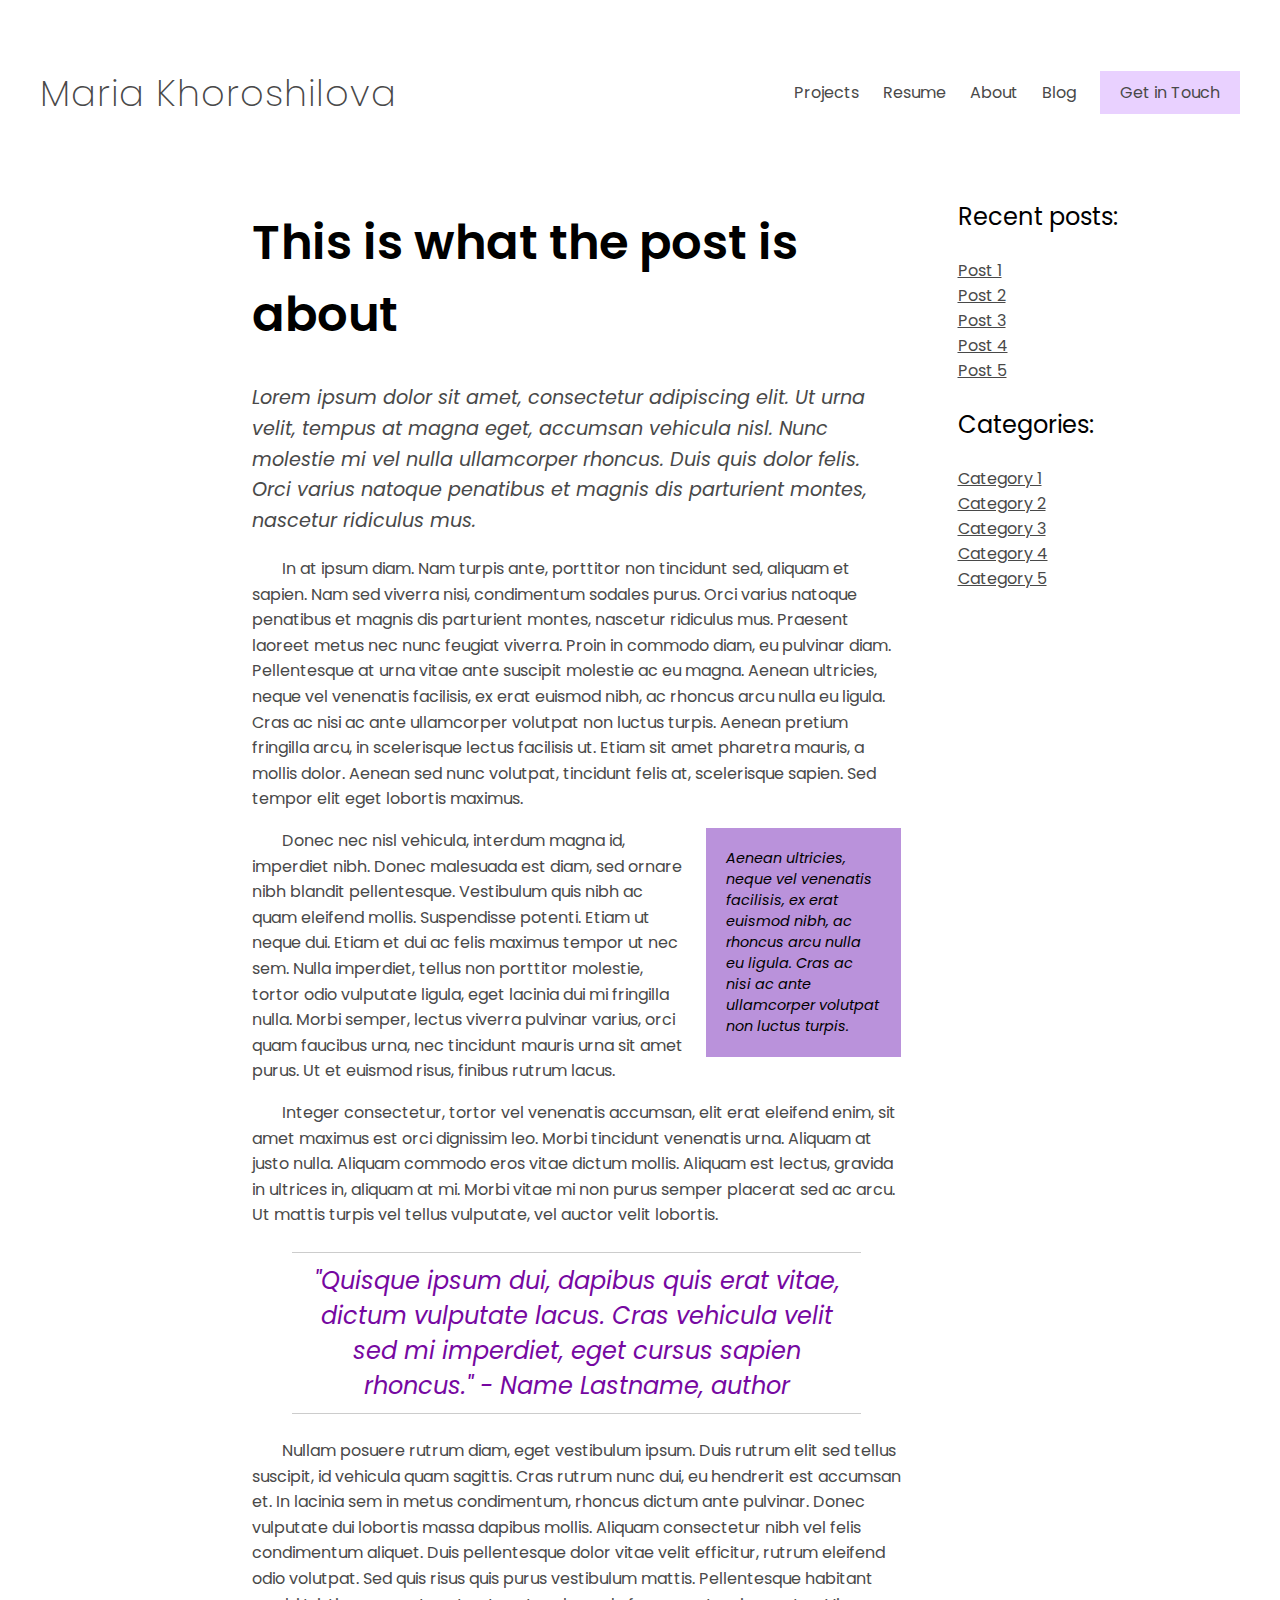
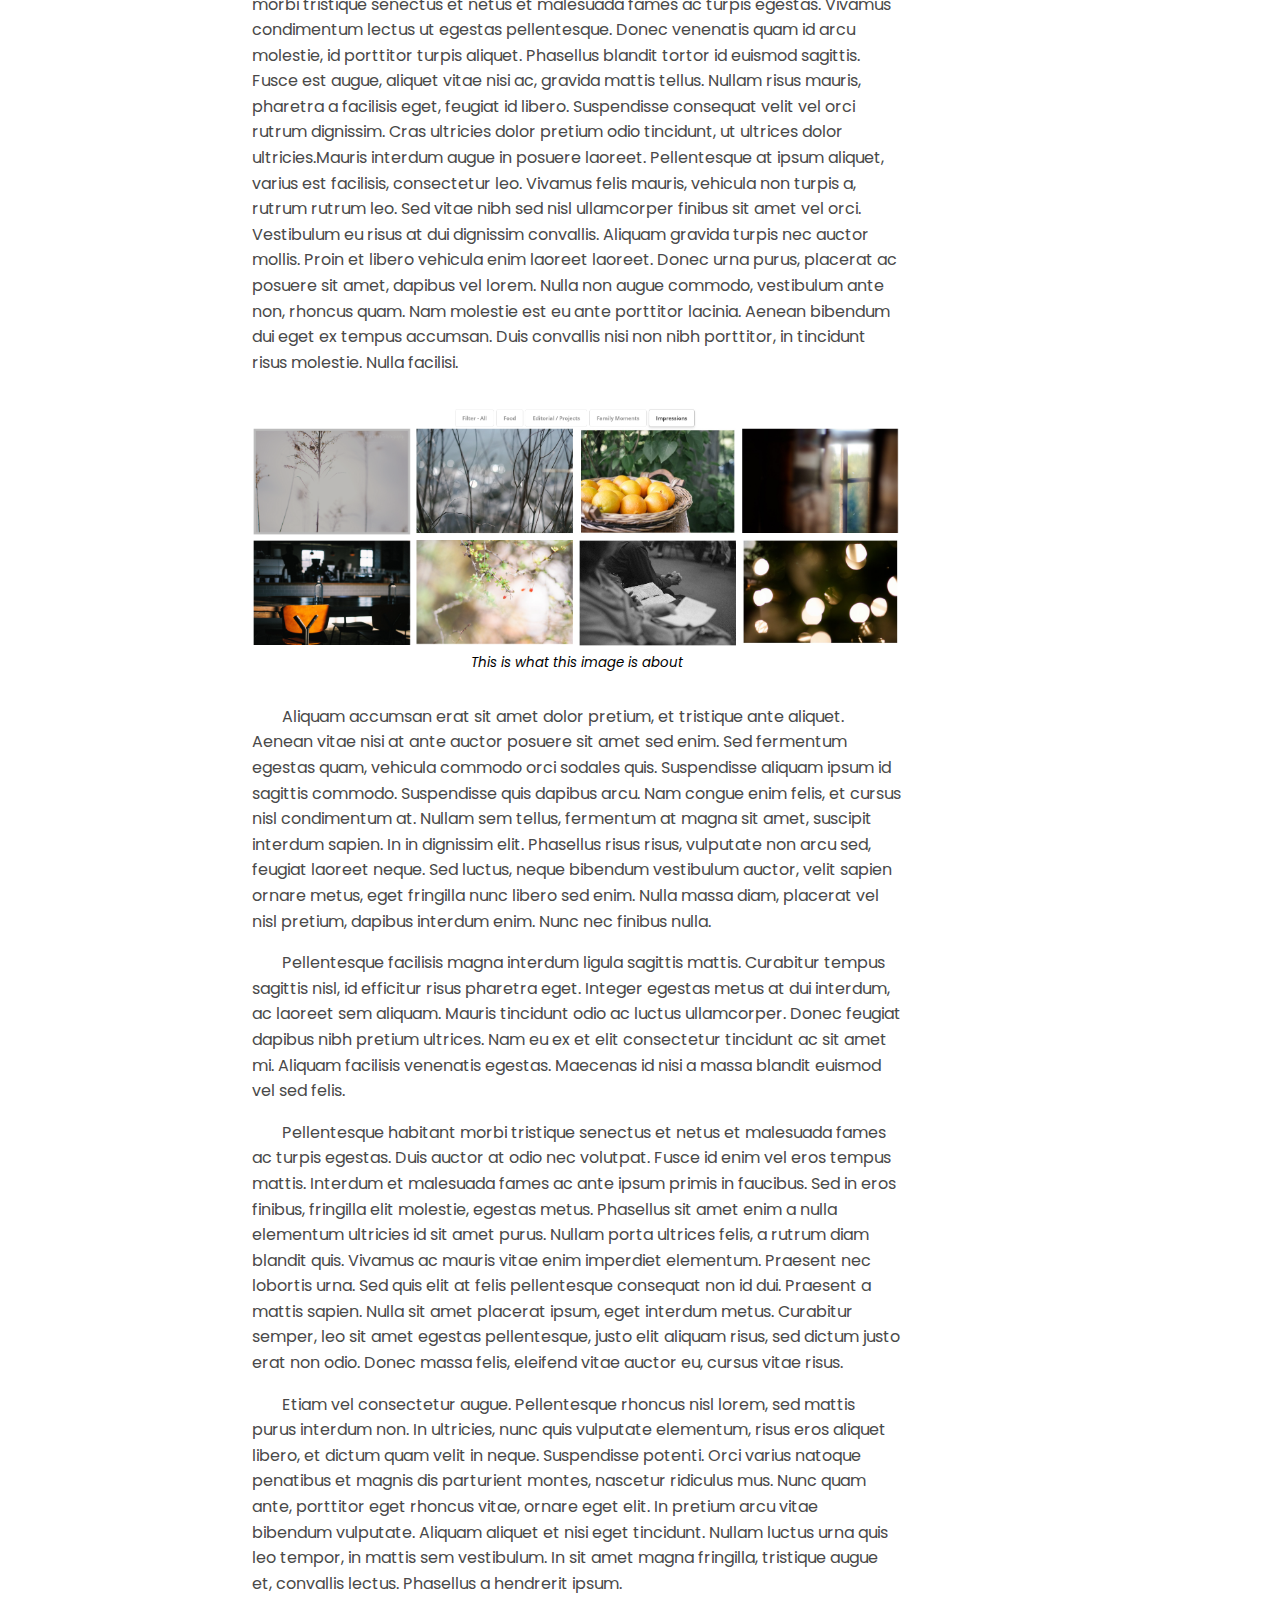
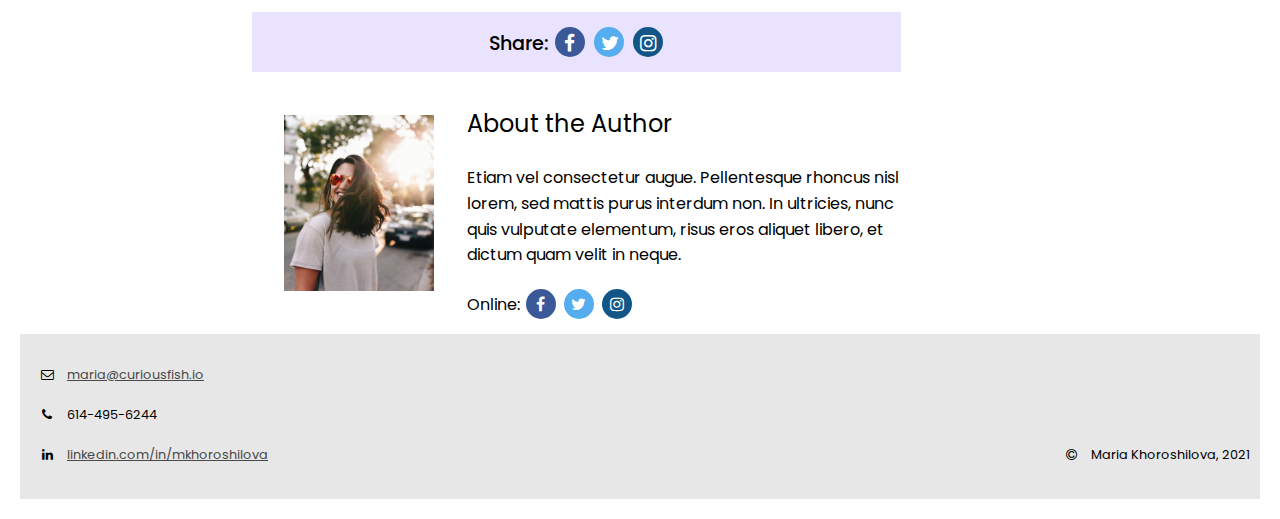
<file: Blog-post.html>
<!DOCTYPE html>
<html lang="en">
    <head>
        <meta charset="UTF-8">
        <meta http-equiv="X-UA-Compatible" content="IE=edge">
        <meta name="viewport" content="width=device-width, initial-scale=1.0">
        <link rel="stylesheet" href="css/stylesheet.css">
        <link rel="preconnect" href="https://fonts.gstatic.com">
        <link rel="stylesheet" href="https://cdnjs.cloudflare.com/ajax/libs/font-awesome/4.7.0/css/font-awesome.min.css">
        <link href="https://fonts.googleapis.com/css2?family=Poppins&display=swap" rel="stylesheet">
        <title>Maria Khoroshilova's Portfolio</title>
    </head>
    
    <body>
        <div class="container-blog">
            <nav>
                <div class="logo"><a href="#">Maria Khoroshilova</a></div>
                <ul>
                    <li><a href="#">Projects</a></li>
                    <li><a href="#">Resume</a></li>
                    <li><a href="#">About</a></li>
                    <li><a href="#" class="active">Blog</a></li>
                    <li><a href="#" class="button button1">Get in Touch</a></li>
                </ul>
            </nav>
    
            <div class="main-blog">
                <h1>
                    This is what the post is about
                </h1>
                <article>
                <p class="blog-em">
                    Lorem ipsum dolor sit amet, consectetur adipiscing elit. Ut urna velit, tempus at magna eget, accumsan vehicula nisl.
                    Nunc molestie mi vel nulla ullamcorper rhoncus. Duis quis dolor felis. Orci varius natoque penatibus et magnis dis
                    parturient montes, nascetur ridiculus mus.
                    </p>
                
                <p class="blog">
                    In at ipsum diam. Nam turpis ante, porttitor non tincidunt sed, aliquam et sapien. Nam sed viverra nisi, condimentum
                    sodales purus. Orci varius natoque penatibus et magnis dis parturient montes, nascetur ridiculus mus. Praesent laoreet
                    metus nec nunc feugiat viverra. Proin in commodo diam, eu pulvinar diam. Pellentesque at urna vitae ante suscipit
                    molestie ac eu magna. Aenean ultricies, neque vel venenatis facilisis, ex erat euismod nibh, ac rhoncus arcu nulla eu
                    ligula. Cras ac nisi ac ante ullamcorper volutpat non luctus turpis. Aenean pretium fringilla arcu, in scelerisque
                    lectus facilisis ut. Etiam sit amet pharetra mauris, a mollis dolor. Aenean sed nunc volutpat, tincidunt felis at,
                    scelerisque sapien. Sed tempor elit eget lobortis maximus.
                </p>
                <aside>
                    Aenean ultricies, neque vel venenatis facilisis, ex erat euismod nibh, ac rhoncus arcu nulla eu
                    ligula. Cras ac nisi ac ante ullamcorper volutpat non luctus turpis. 
                </aside>
                <p class="blog">
                    Donec nec nisl vehicula, interdum magna id, imperdiet nibh. Donec malesuada est diam, sed ornare nibh blandit
                    pellentesque. Vestibulum quis nibh ac quam eleifend mollis. Suspendisse potenti. Etiam ut neque dui. Etiam et dui ac
                    felis maximus tempor ut nec sem. Nulla imperdiet, tellus non porttitor molestie, tortor odio vulputate ligula, eget
                    lacinia dui mi fringilla nulla. Morbi semper, lectus viverra pulvinar varius, orci quam faucibus urna, nec tincidunt
                    mauris urna sit amet purus. Ut et euismod risus, finibus rutrum lacus. 
                </p>   
                
                <p class="blog">
                    Integer consectetur, tortor vel venenatis accumsan, elit erat eleifend enim, sit amet maximus est orci dignissim leo.
                    Morbi tincidunt venenatis urna. Aliquam at justo nulla. Aliquam commodo eros vitae dictum mollis. Aliquam est lectus,
                    gravida in ultrices in, aliquam at mi. Morbi vitae mi non purus semper placerat sed ac arcu. Ut mattis turpis vel tellus
                    vulputate, vel auctor velit lobortis.
                </p>
                
                <blockquote>
                    "Quisque ipsum dui, dapibus quis erat vitae,
                    dictum vulputate lacus. Cras vehicula velit sed mi imperdiet, eget cursus sapien rhoncus."
                    - Name Lastname, author
                </blockquote>
                
            
                <p class="blog">    
                    Nullam posuere rutrum diam, eget vestibulum ipsum. Duis rutrum elit sed tellus suscipit, id vehicula quam sagittis. Cras
                    rutrum nunc dui, eu hendrerit est accumsan et. In lacinia sem in metus condimentum, rhoncus dictum ante pulvinar. Donec
                    vulputate dui lobortis massa dapibus mollis. Aliquam consectetur nibh vel felis condimentum aliquet. Duis pellentesque
                    dolor vitae velit efficitur, rutrum eleifend odio volutpat. Sed quis risus quis purus vestibulum mattis. Pellentesque
                    habitant morbi tristique senectus et netus et malesuada fames ac turpis egestas. Vivamus condimentum lectus ut egestas
                    pellentesque. Donec venenatis quam id arcu molestie, id porttitor turpis aliquet. Phasellus blandit tortor id euismod
                    sagittis. Fusce est augue, aliquet vitae nisi ac, gravida mattis tellus. Nullam risus mauris, pharetra a facilisis eget,
                    feugiat id libero. Suspendisse consequat velit vel orci rutrum dignissim. Cras ultricies dolor pretium odio tincidunt,
                    ut ultrices dolor ultricies.Mauris interdum augue in posuere laoreet. Pellentesque at ipsum aliquet, varius est facilisis, consectetur leo. Vivamus
                    felis mauris, vehicula non turpis a, rutrum rutrum leo. Sed vitae nibh sed nisl ullamcorper finibus sit amet vel orci.
                    Vestibulum eu risus at dui dignissim convallis. Aliquam gravida turpis nec auctor mollis. Proin et libero vehicula enim
                    laoreet laoreet. Donec urna purus, placerat ac posuere sit amet, dapibus vel lorem. Nulla non augue commodo, vestibulum
                    ante non, rhoncus quam. Nam molestie est eu ante porttitor lacinia. Aenean bibendum dui eget ex tempus accumsan. Duis
                    convallis nisi non nibh porttitor, in tincidunt risus molestie. Nulla facilisi.
                </p>

                <figure>
                    <img src="images/05.PNG" 
                      alt="Image description">
                    <figcaption>This is what this image is about</figcaption>
                </figure>
                


                <p class="blog">    
                    Aliquam accumsan erat sit amet dolor pretium, et tristique ante aliquet. Aenean vitae nisi at ante auctor posuere sit
                    amet sed enim. Sed fermentum egestas quam, vehicula commodo orci sodales quis. Suspendisse aliquam ipsum id sagittis
                    commodo. Suspendisse quis dapibus arcu. Nam congue enim felis, et cursus nisl condimentum at. Nullam sem tellus,
                    fermentum at magna sit amet, suscipit interdum sapien. In in dignissim elit. Phasellus risus risus, vulputate non arcu
                    sed, feugiat laoreet neque. Sed luctus, neque bibendum vestibulum auctor, velit sapien ornare metus, eget fringilla nunc
                    libero sed enim. Nulla massa diam, placerat vel nisl pretium, dapibus interdum enim. Nunc nec finibus nulla.
                </p>
                <p class="blog">   
                    Pellentesque facilisis magna interdum ligula sagittis mattis. Curabitur tempus sagittis nisl, id efficitur risus
                    pharetra eget. Integer egestas metus at dui interdum, ac laoreet sem aliquam. Mauris tincidunt odio ac luctus
                    ullamcorper. Donec feugiat dapibus nibh pretium ultrices. Nam eu ex et elit consectetur tincidunt ac sit amet mi.
                    Aliquam facilisis venenatis egestas. Maecenas id nisi a massa blandit euismod vel sed felis.
                </p>
                <p class="blog">    
                    Pellentesque habitant morbi tristique senectus et netus et malesuada fames ac turpis egestas. Duis auctor at odio nec
                    volutpat. Fusce id enim vel eros tempus mattis. Interdum et malesuada fames ac ante ipsum primis in faucibus. Sed in
                    eros finibus, fringilla elit molestie, egestas metus. Phasellus sit amet enim a nulla elementum ultricies id sit amet
                    purus. Nullam porta ultrices felis, a rutrum diam blandit quis. Vivamus ac mauris vitae enim imperdiet elementum.
                    Praesent nec lobortis urna. Sed quis elit at felis pellentesque consequat non id dui. Praesent a mattis sapien. Nulla
                    sit amet placerat ipsum, eget interdum metus. Curabitur semper, leo sit amet egestas pellentesque, justo elit aliquam
                    risus, sed dictum justo erat non odio. Donec massa felis, eleifend vitae auctor eu, cursus vitae risus.
                </p>
                <p class="blog">    
                    Etiam vel consectetur augue. Pellentesque rhoncus nisl lorem, sed mattis purus interdum non. In ultricies, nunc quis
                    vulputate elementum, risus eros aliquet libero, et dictum quam velit in neque. Suspendisse potenti. Orci varius natoque
                    penatibus et magnis dis parturient montes, nascetur ridiculus mus. Nunc quam ante, porttitor eget rhoncus vitae, ornare
                    eget elit. In pretium arcu vitae bibendum vulputate. Aliquam aliquet et nisi eget tincidunt. Nullam luctus urna quis leo
                    tempor, in mattis sem vestibulum. In sit amet magna fringilla, tristique augue et, convallis lectus. Phasellus a
                    hendrerit ipsum. 
                </p>
                  <div class="blog-share">
                                    Share: 
                <a href="#" class="fa fa-facebook"></a>
                <a href="#" class="fa fa-twitter"></a>
                <a href="#" class="fa fa-instagram"></a>
                  </div>
            </article>
            </div>
          <div class="author-blog">
            <div class="author-blog-1">
            <img src="images/matthew-hamilton-tNCH0sKSZbA-unsplash.jpg" class="blog-avatar" alt="Avatar">
            </div>
            <div class="author-blog-2">
              <h3>About the Author</h3>
              <p>Etiam vel consectetur augue. Pellentesque rhoncus nisl lorem, sed mattis purus interdum non. In ultricies, nunc quis vulputate elementum, risus eros aliquet libero, et dictum quam velit in neque.
              </p>
              Online: 
                <a href="#" class="fa fa-facebook"></a>
<a href="#" class="fa fa-twitter"></a>
<a href="#" class="fa fa-instagram"></a>
              
                 </div>
          
         
            
          </div>
    
            <div class="Sidebar-blog">
               <h3>Recent posts: </h3>
                   <ul class="sidebar-recent-posts">
                       <li>
                        <a href="#">Post 1</a>
                       </li>
                       <li>
                        <a href="#">Post 2</a>
                       </li>
                       <li>
                        <a href="#">Post 3</a>
                       </li>
                       <li>
                        <a href="#">Post 4</a>
                       </li>
                       <li>
                        <a href="#">Post 5</a>
                       </li>
                   </ul>
                   <h3>Categories: </h3>
                   <ul class="sidebar-recent-posts">
                       <li>
                        <a href="#">Category 1</a>
                       </li>
                       <li>
                        <a href="#">Category 2</a>
                       </li>
                       <li>
                        <a href="#">Category 3</a>
                       </li>
                       <li>
                        <a href="#">Category 4</a>
                       </li>
                       <li>
                        <a href="#">Category 5</a>
                       </li>
              </ul>
            </div>
            <footer>
              <ul>
                <li><i class="fa fa-envelope-o"></i> <a href="mailto:maria@curiousfish.io">maria@curiousfish.io</a></li>
                <li><i class="fa fa-phone"></i>  614-495-6244</li>
                <li><i class="fa fa-linkedin"></i> <a href="https://www.linkedin.com/in/mkhoroshilova">linkedin.com/in/mkhoroshilova</a></li>
              </ul>
              <p><i class="fa fa-copyright"></i> Maria Khoroshilova, 2021</p>
            </footer>
        </div>
    </body>
    </html>
</file>
<file: css/stylesheet.css>
@import url(homepage.css);
@import url(blog-post.css);
@import url(stylesheet2.css);

* {
    box-sizing: border-box;
}

body {
  font-family: 'Poppins', 'Segoe UI', Tahoma, Geneva, Verdana, sans-serif;
  margin: 5px auto;
  font-size: 16px;
  background: #FFF;
}
h1 {
    font-size: 3em;
    font-weight: 600;
}
h2 {
    font-size: 2em;
    font-weight: 600;
}
h3 {
    font-size: 1.5em;
    font-weight: 400;
}

a {
    text-decoration: underline;
    color:rgb(73, 73, 73);
}

a:hover {
    color:rgb(26, 25, 25);
}

p {
    line-height: 2;
    font-size: 1rem;
    line-height: 1.6;
}
</file>
